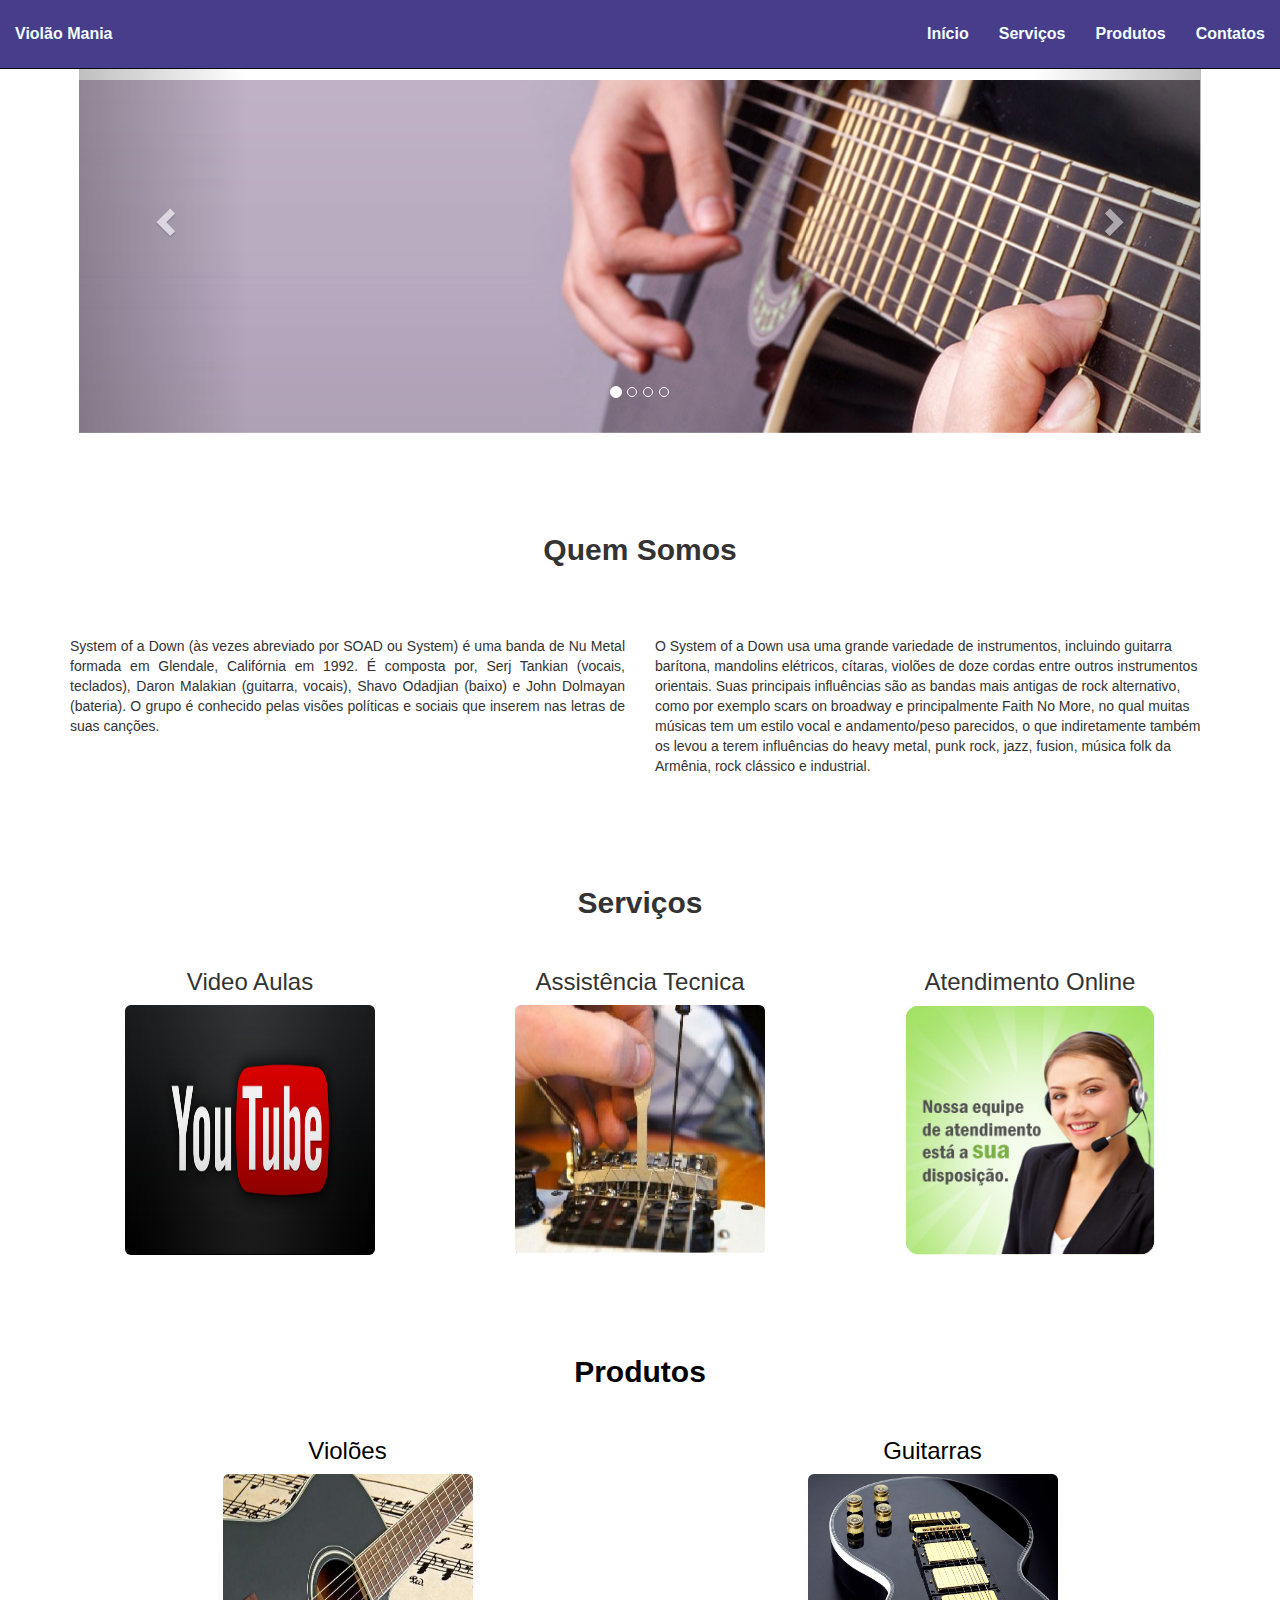
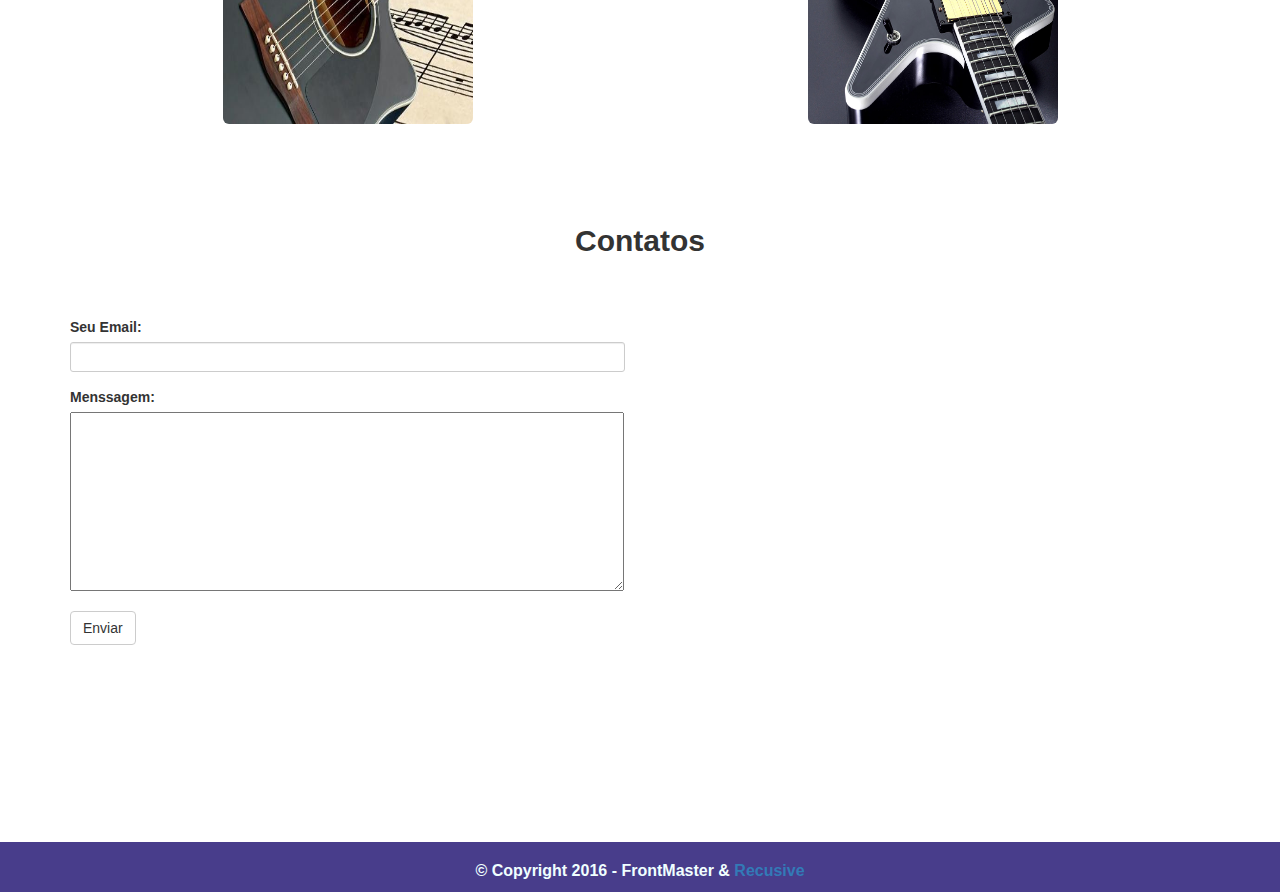
<file: index.html>
<!DOCTYPE html>
<html lang="pt-br">
<head>
<meta charset="utf-8" />
		<meta name="viewport" content="width=device-width, initial-scale=1">	
		<link rel="stylesheet" href="Style/bootstrap/css/bootstrap.min.css"/>
		<link rel="stylesheet" href="Style/estilo.css"/>
        <script src="Style/bootstrap/js/jquery.min.js"></script>
		<script src="Style/bootstrap/js/bootstrap.min.js"></script>

<title>Recusive</title>

	
</head>

<body>
									<!-- Nav Menu -->
      <nav class="navbar navbar-inverse navbar-fixed-top" id="menu">
  <div class="container-fluid">
    <div class="navbar-header">
      <button type="button" class="navbar-toggle" data-toggle="collapse" data-target="#myNavbar">
        <span class="icon-bar"></span>
        <span class="icon-bar"></span>
        <span class="icon-bar"></span> 
      </button>
        <a class="navbar-brand" href="#"><h6 id="menu-name">Violão Mania</h6></a>
    </div>
    <div class="collapse navbar-collapse" id="myNavbar">
      <ul class="nav navbar-nav navbar-right">
          <li class=""><a class="page-scroll" href="#inicio"><h6 id="menu-name">Início</h6></a></li>                  
		<li class=""><a class="page-scroll" href="#serviços"><h6 id="menu-name">Serviços</h6></a></li>                    
          <li class=""><a class="page-scroll" href="#produtos"><h6 id="menu-name">Produtos</h6></a></li>
        <li class=""><a class="page-scroll" href="#contatos"><h6 id="menu-name">Contatos</h6></a></li>
      </ul> 
    </div>
  </div>
</nav>
				
                       
                       

 <!-- Conteiner da Pagina 01 -->
               <section id="inicio" class="alinhamento">      
               <div class="container-fluid"  class="tamanho">
  			      <div class="row-fluid">    			
    				<div class="span12">
                     <div id="myCarousel" class="carousel slide" data-ride="carousel">
                     
                         
    <!-- sLIDE-->
  <br>  <br> <br>  <br>  
  <ol class="carousel-indicators">
    <li data-target="#myCarousel" data-slide-to="0" class="active"></li>
    <li data-target="#myCarousel" data-slide-to="1"></li>
    <li data-target="#myCarousel" data-slide-to="2"></li>
    <li data-target="#myCarousel" data-slide-to="3"></li>
  </ol>


  <div class="carousel-inner" role="listbox">
    <div class="item active">
      <img src="imagens/slide/slide01.jpg" class="img-responsive" id="slide"  alt="Chania"/>
    </div>

    <div class="item">
      <img src="imagens/slide/slide02.png" class="img-responsive"  id="slide" alt="Chania"/>
    </div>

    <div class="item">
      <img src="imagens/slide/slide01.jpg" class="img-responsive"  id="slide"  alt="Flower"/>
    </div>

    <div class="item">
      <img src="imagens/slide/slide02.png"  class="img-responsive" id="slide" alt="Flower"/>
    </div>
  </div>

 
  <a class="left carousel-control" href="#myCarousel" role="button" data-slide="prev">
    <span class="glyphicon glyphicon-chevron-left" aria-hidden="true"></span>
    <span class="sr-only">Previous</span>
  </a>
  <a class="right carousel-control" href="#myCarousel" role="button" data-slide="next">
    <span class="glyphicon glyphicon-chevron-right" aria-hidden="true"></span>
    <span class="sr-only">Next</span>
  </a>
</div>
      
    </div>
  </div>
</div>
</section>

                    
 
     <br>  <br> <br>  <br>              
				
                       
                       

 					 <!-- Conteiner da Pagina 02 -->
 <section >      
   <div class="container-fluid">
  	 <div class="row-fluid">    			
    		
			<div class="span12">
								<h2 class="text-center titulos">Quem Somos</h2>
                <br>  <br> 
                    <br>
					<div class="container" id="serviços">
						 <div class="row">
								<div class="col-md-6 text-justify">
									<p>System of a Down (às vezes abreviado por SOAD ou System) é uma banda 
									de Nu Metal formada em Glendale,
									Califórnia em 1992. É composta por, Serj Tankian (vocais, teclados),
									Daron Malakian (guitarra, vocais),
									Shavo Odadjian (baixo) e John Dolmayan (bateria). 
									O grupo é conhecido pelas visões políticas e sociais que inserem nas letras de
									suas canções.</p>
								</div>
								
								<div class="col-md-6">
									<p>O System of a Down usa uma grande variedade de instrumentos, incluindo guitarra barítona,
									mandolins elétricos, cítaras, violões de doze cordas entre outros instrumentos orientais. 
									Suas principais influências são as bandas mais antigas de rock alternativo, 
									como por exemplo scars on broadway e principalmente Faith No More, 
									no qual muitas músicas tem um estilo vocal e andamento/peso parecidos,
									o que indiretamente também os levou a terem influências do heavy metal, 
									punk rock, jazz, fusion, música folk da Armênia, rock clássico e industrial.</p>
								</div>
							
						</div>
					</div>
			</div>	
	</div>
  </div>
</section>
 <br>  <br> <br>  <br>						
                       
                

                     <!-- Conteiner da Pagina 03 -->
<section id="serviços"> <!--  Link da pagina usando Section-->     
            <div class="container-fluid">
  			  <div class="row-fluid">    			
    			<div class="span12">
				   <div class="span12">
					<h2 class="text-center titulos">Serviços</h2>
					  <div class="container">
					     <div class="row">
									  <br>
									<div class="col-md-4 text-center">
										<H3>Video Aulas</H3>

                                        <center><a href="https://www.youtube.com/user/CifraClub"><img src="imagens/img-serv/videoAulas.jpg" class="img-responsive img-rounded  imgnome"/></a></center>										

									</div>
									<div class="col-md-4 text-center">
										<H3>Assistência Tecnica</H3>
                                        <center><a href="http://www.giannini.com.br/assistencia-tecnica.php"><img src="imagens/img-serv/assistencia.jpg" class="img-responsive img-rounded imgnome"/></a></center>
									</div>
									<div class="col-md-4 text-center">
                                        <H3>Atendimento Online</H3>

                                       

										<center><a href="#form"><img src="imagens/img-serv/atendimento.jpg" class="img-responsive img-rounded imgnome"/></center>
									</div>
						</div>
					</div>
				</div>
			</div>
	   </div>
	</div>
</section>
 <br>  <br> <br>  <br>       
                        
                       
                 
       
 					<!-- Conteiner da Pagina 04 -->
 <section id="produtos"> <!--  Link da pagina usando Section-->     
   <div class="container-fluid">
     <div class="row-fluid">    			
    	<div class="span12">
		   <div class="span12">
	         <h2 class="text-center titulos" id="vio">Produtos</h2>
			  <div class="container"> 
			     <div class="row">
						  <br>			
					<div class="col-md-6 text-center">
						<H3 id="vio">Violões</H3>
						<center>
						<a href="violao.html">
						<img src="imagens/img-produtos/violão.jpg" class="img-responsive img-rounded  imgnome"/>
						</a>
						</center>
					</div>
					<div class="col-md-6 text-center">
						<H3 id="vio">Guitarras</H3>
                        <a href="guitarras.html">
						<center><img src="imagens/img-produtos/guitarra.jpg" class="img-responsive img-rounded imgnome"/></center>
                        </a>
					</div>
					
						</div>  
					</div>
				</div>
			</div>
	   </div>
	</div>
</section>		

  <br>  <br> <br>  <br>

                                    <!-- Pagina dos contatos -->
<section id="contatos">      
   <div class="container-fluid">
  	 <div class="row-fluid">    			
    		
			<div class="span12">
								<h2 class="text-center titulos">Contatos</h2><br/><br/>
					<div class="container">
						 <div class="row">
								<div class="col-md-6 text-justify">
									<p></p>
 <form role="form" id="form">
  <div class="form-group form-group-sm">
    <label for="email">Seu Email:</label>
    <input type="email"  class="form-control" id="email">
  </div>
  <div class="form-group form-group-sm ">
    <label for="pwd">Menssagem:</label><br/>
    <textarea name=message rows=8 cols=70 style="margin: 0px; width: 554px; height: 179px";> </textarea> 
  </div>
  
  <button type="submit" class="btn btn-default ">Enviar</button>
</form>
                                    
								</div>                          
                               
								
								<div class="col-md-6 embed-responsive-0by0">
                                    
			<iframe src="https://www.google.com/maps/embed?pb=!1m18!1m12!1m3!1d1804.0511876989622!2d-38.54710438544233!3d-6.903847090239025!2m3!1f0!2f41.16585351370683!3f0!3m2!1i1024!2i768!4f20!3m3!1m2!1s0x7a473a32378c727%3A0x4e45e65b60da5295!2sIFPB+-+Campus+Cajazeiras!5e1!3m2!1spt-BR!2sbr!4v1469834202777" width="600" height="450" frameborder="0" style="border:0" allowfullscreen></iframe>
							
						</div>
					</div>
			</div>	
	</div>
    </div>
</section>
<br><br><br><br>
<section>	
<!-- Roda Pé -->
				<div class="container-fluid" id="rodape">
  			      <div class="row-fluid">    			
    				<div class="span12 text-center">
                     <div class="col-md-12">
                        <h2 id="menu-name">© Copyright 2016 - FrontMaster & <a href="https://www.facebook.com/recursivejunior/?fref=ts&__mref=message_bubble">Recusive</a>  </h2>                      
             <!--            
            <a href="#"><img src="#" width="32" height="32" border="0" hspace="3"/></a>
           <a  href=""><img src="#" width="32" height="32" border="0" /></a> 
            -->
                         </div>
                         
                         
                         
                         
                    </div>
 		</div>
  	</div>
</div>
</section>
		
</body>

</html>
</file>
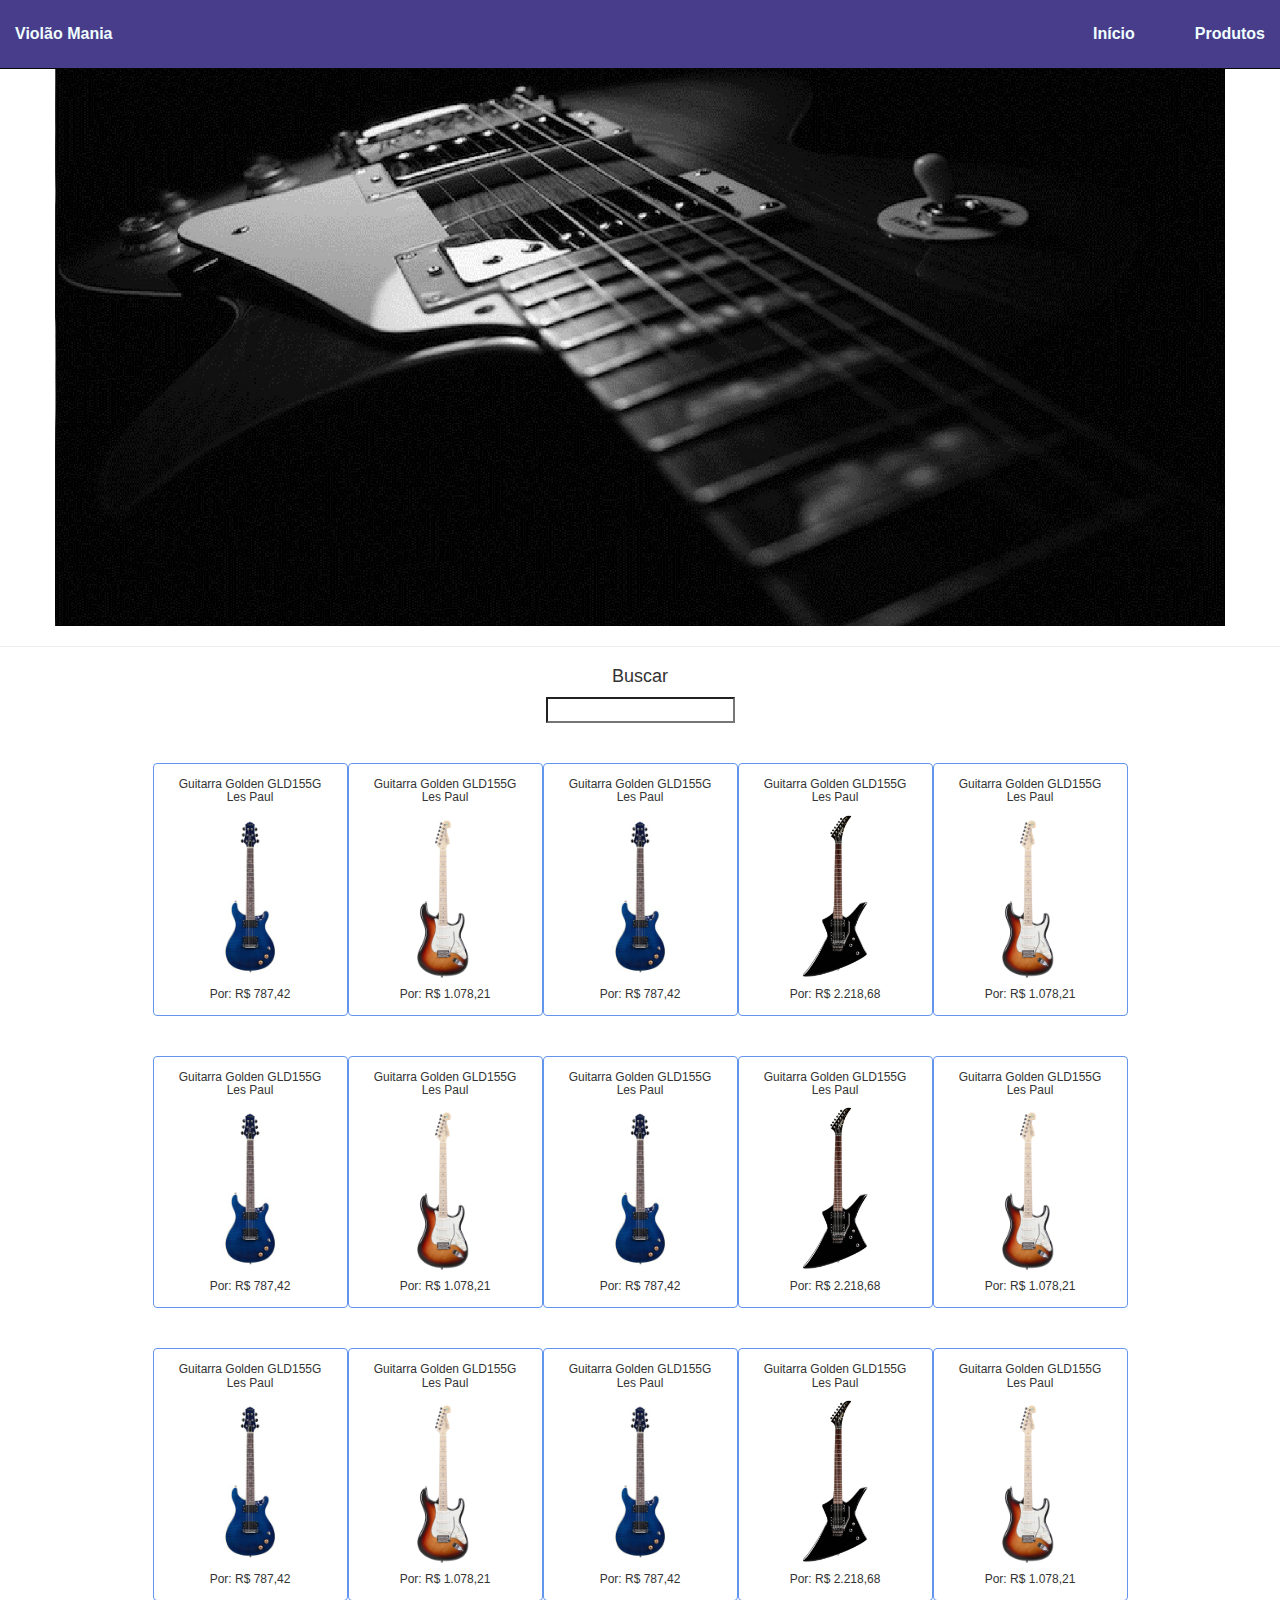
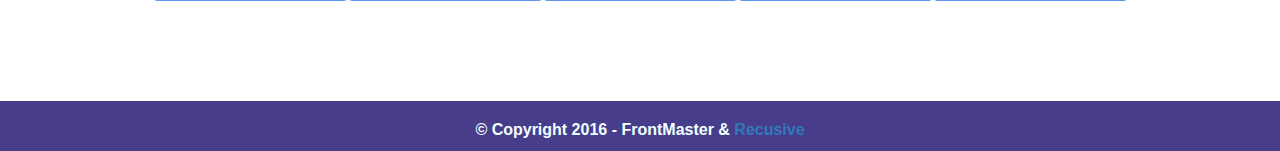
<file: guitarras.html>
<!DOCTYPE html>
<html lang="pt-br">
<head>
<meta charset="utf-8" />
		<meta name="viewport" content="width=device-width, initial-scale=1">	
		<link rel="stylesheet" href="Style/bootstrap/css/bootstrap.min.css"/>
		<link rel="stylesheet" href="Style/estilo.css"/>
        <script src="Style/bootstrap/js/jquery.min.js"></script>
		<script src="Style/bootstrap/js/bootstrap.min.js"></script>

<title>Recusive</title>

	
</head> 

<body>
									<!-- Nav Menu -->
      <nav class="navbar navbar-inverse navbar-fixed-top" id="menu">
  <div class="container-fluid">
    <div class="navbar-header">
      <button type="button" class="navbar-toggle" data-toggle="collapse" data-target="#myNavbar">
        <span class="icon-bar"></span>
        <span class="icon-bar"></span>
        <span class="icon-bar"></span> 
      </button>
        <a class="navbar-brand" href="index.html"><h6 id="menu-name">Violão Mania</h6></a>
    </div>
    <div class="collapse navbar-collapse" id="myNavbar"> 
      <ul class="nav navbar-nav navbar-right">

           <li class=""><a class="page-scroll" href="index.html"><h6 id="menu-name">Início</h6></a></li>     
		<li class=""><a class="page-scroll" href="#serviços"><h6 id="menu-name"></h6></a></li>                    

          <li class=""><a class="page-scroll" href="#produtos"><h6 id="menu-name">Produtos</h6></a></li>
      </ul> 
    </div>
  
</div>
</nav><br>
                    <hr>
        
  <div  class="container">
      <div class="row" >    
         <img  class="img-responsive"  src="imagens/img-produtos/logoG%20(2).jpg"/>
    </div> 
</div>


<div class="col-md-0.5 text-center">
    
<hr style="color:black">
<h4>Buscar</h4><input type="search" results="10"><br><br><br>

</div>	
<section id="produtos"> <!-- Produtos-->     
            <div class="container-fluid">
  			  <div class="row-fluid">    			
    			<div class="span12">
				   <div class="span12">
					  <div class="container">
					     <div class="row">
								
									<div class="col-md-1 text-center">
										
									</div>
									<div class="col-md-2 text-center img-thumbnail conten-img">
										<H6>Guitarra Golden GLD155G Les Paul  </H6>
										<center><img src="imagens/violoes/guitar/guitar3.jpg" class="img-responsive "/>
                                         <h6>Por: R$ 787,42</h6>
                                        </center>
									</div>
								
									<div class="col-md-2 text-center img-thumbnail conten-img">
										<H6>Guitarra Golden GLD155G Les Paul </H6>
										<center><img src="imagens/violoes/guitar/guitar2.jpg" class="img-responsive "/>
                                        <h6>Por: R$ 1.078,21 </h6>
                                        </center>
									</div>
									<div class="col-md-2 text-center img-thumbnail conten-img">
										<H6>Guitarra Golden GLD155G Les Paul </H6>
										<center><img src="imagens/violoes/guitar/guitar3.jpg" class="img-responsive "/>
                                            <h6>Por: R$ 787,42</h6>
                                        </center>
									</div>
									<div class="col-md-2 text-center img-thumbnail conten-img">
										<H6>Guitarra Golden GLD155G Les Paul</H6>
										<center><img src="imagens/violoes/guitar/guitar4.jpg" class="img-responsive "/>
                                        <h6>Por: R$ 2.218,68</h6>
                                        </center>
									</div>
									<div class="col-md-2 text-center img-thumbnail conten-img">
										<H6>Guitarra Golden GLD155G Les Paul</H6>
										<center><img src="imagens/violoes/guitar/guitar2.jpg" class="img-responsive"/>
                                        <h6>Por: R$ 1.078,21 </h6></center>
									</div>
									<div class="col-md-1 text-center">
										
									</div>
																		
						</div>
					</div>
				</div>
			</div>
	   </div>
	</div>
</section>
<br><br>
<section id="produtos"> <!-- Produtos-->     
            <div class="container-fluid">
  			  <div class="row-fluid">    			
    			<div class="span12">
				   <div class="span12">
					  <div class="container">
					     <div class="row">
								
									<div class="col-md-1 text-center">
										
									</div>
									<div class="col-md-2 text-center img-thumbnail conten-img">
										<H6>Guitarra Golden GLD155G Les Paul  </H6>
										<center><img src="imagens/violoes/guitar/guitar3.jpg" class="img-responsive "/>
                                         <h6>Por: R$ 787,42</h6>
                                        </center>
									</div>
								
									<div class="col-md-2 text-center img-thumbnail conten-img">
										<H6>Guitarra Golden GLD155G Les Paul </H6>
										<center><img src="imagens/violoes/guitar/guitar2.jpg" class="img-responsive "/>
                                        <h6>Por: R$ 1.078,21 </h6>
                                        </center>
									</div>
									<div class="col-md-2 text-center img-thumbnail conten-img">
										<H6>Guitarra Golden GLD155G Les Paul </H6>
										<center><img src="imagens/violoes/guitar/guitar3.jpg" class="img-responsive "/>
                                            <h6>Por: R$ 787,42</h6>
                                        </center>
									</div>
									<div class="col-md-2 text-center img-thumbnail conten-img">
										<H6>Guitarra Golden GLD155G Les Paul</H6>
										<center><img src="imagens/violoes/guitar/guitar4.jpg" class="img-responsive "/>
                                        <h6>Por: R$ 2.218,68</h6>
                                        </center>
									</div>
									<div class="col-md-2 text-center img-thumbnail conten-img">
										<H6>Guitarra Golden GLD155G Les Paul</H6>
										<center><img src="imagens/violoes/guitar/guitar2.jpg" class="img-responsive"/>
                                        <h6>Por: R$ 1.078,21 </h6></center>
									</div>
									<div class="col-md-1 text-center">
										
									</div>
																		
						</div>
					</div>
				</div>
			</div>
	   </div>
	</div>
</section>
<br><br>
<section id="produtos"> <!-- Produtos-->     
            <div class="container-fluid">
  			  <div class="row-fluid">    			
    			<div class="span12">
				   <div class="span12">
					  <div class="container">
					     <div class="row">
								
									<div class="col-md-1 text-center">
										
									</div>
									<div class="col-md-2 text-center img-thumbnail conten-img">
										<H6>Guitarra Golden GLD155G Les Paul  </H6>
										<center><img src="imagens/violoes/guitar/guitar3.jpg" class="img-responsive "/>
                                         <h6>Por: R$ 787,42</h6>
                                        </center>
									</div>
								
									<div class="col-md-2 text-center img-thumbnail conten-img">
										<H6>Guitarra Golden GLD155G Les Paul </H6>
										<center><img src="imagens/violoes/guitar/guitar2.jpg" class="img-responsive "/>
                                        <h6>Por: R$ 1.078,21 </h6>
                                        </center>
									</div>
									<div class="col-md-2 text-center img-thumbnail conten-img">
										<H6>Guitarra Golden GLD155G Les Paul </H6>
										<center><img src="imagens/violoes/guitar/guitar3.jpg" class="img-responsive "/>
                                            <h6>Por: R$ 787,42</h6>
                                        </center>
									</div>
									<div class="col-md-2 text-center img-thumbnail conten-img">
										<H6>Guitarra Golden GLD155G Les Paul</H6>
										<center><img src="imagens/violoes/guitar/guitar4.jpg" class="img-responsive "/>
                                        <h6>Por: R$ 2.218,68</h6>
                                        </center>
									</div>
									<div class="col-md-2 text-center img-thumbnail conten-img">
										<H6>Guitarra Golden GLD155G Les Paul</H6>
										<center><img src="imagens/violoes/guitar/guitar2.jpg" class="img-responsive"/>
                                        <h6>Por: R$ 1.078,21 </h6></center>
									</div>
									<div class="col-md-1 text-center">
										
									</div>
																		
						</div>
					</div>
				</div>
			</div>
	   </div>
	</div>
</section>

    <section>
                    <br/>

        
<br><br><br><br>
    <section>	

<!-- Roda Pé -->
				<div class="container-fluid" id="rodape">
  			      <div class="row-fluid">    			
    				<div class="span12 text-center">
                     <div class="col-md-12">
                        <h3 id="menu-name">© Copyright 2016 - FrontMaster & <a href="https://www.facebook.com/recursivejunior/?fref=ts&__mref=message_bubble">Recusive</a> </h3>	
             
                    </div>
 		</div>
  	</div>
</div>
</section>
</body>
</html>
</file>
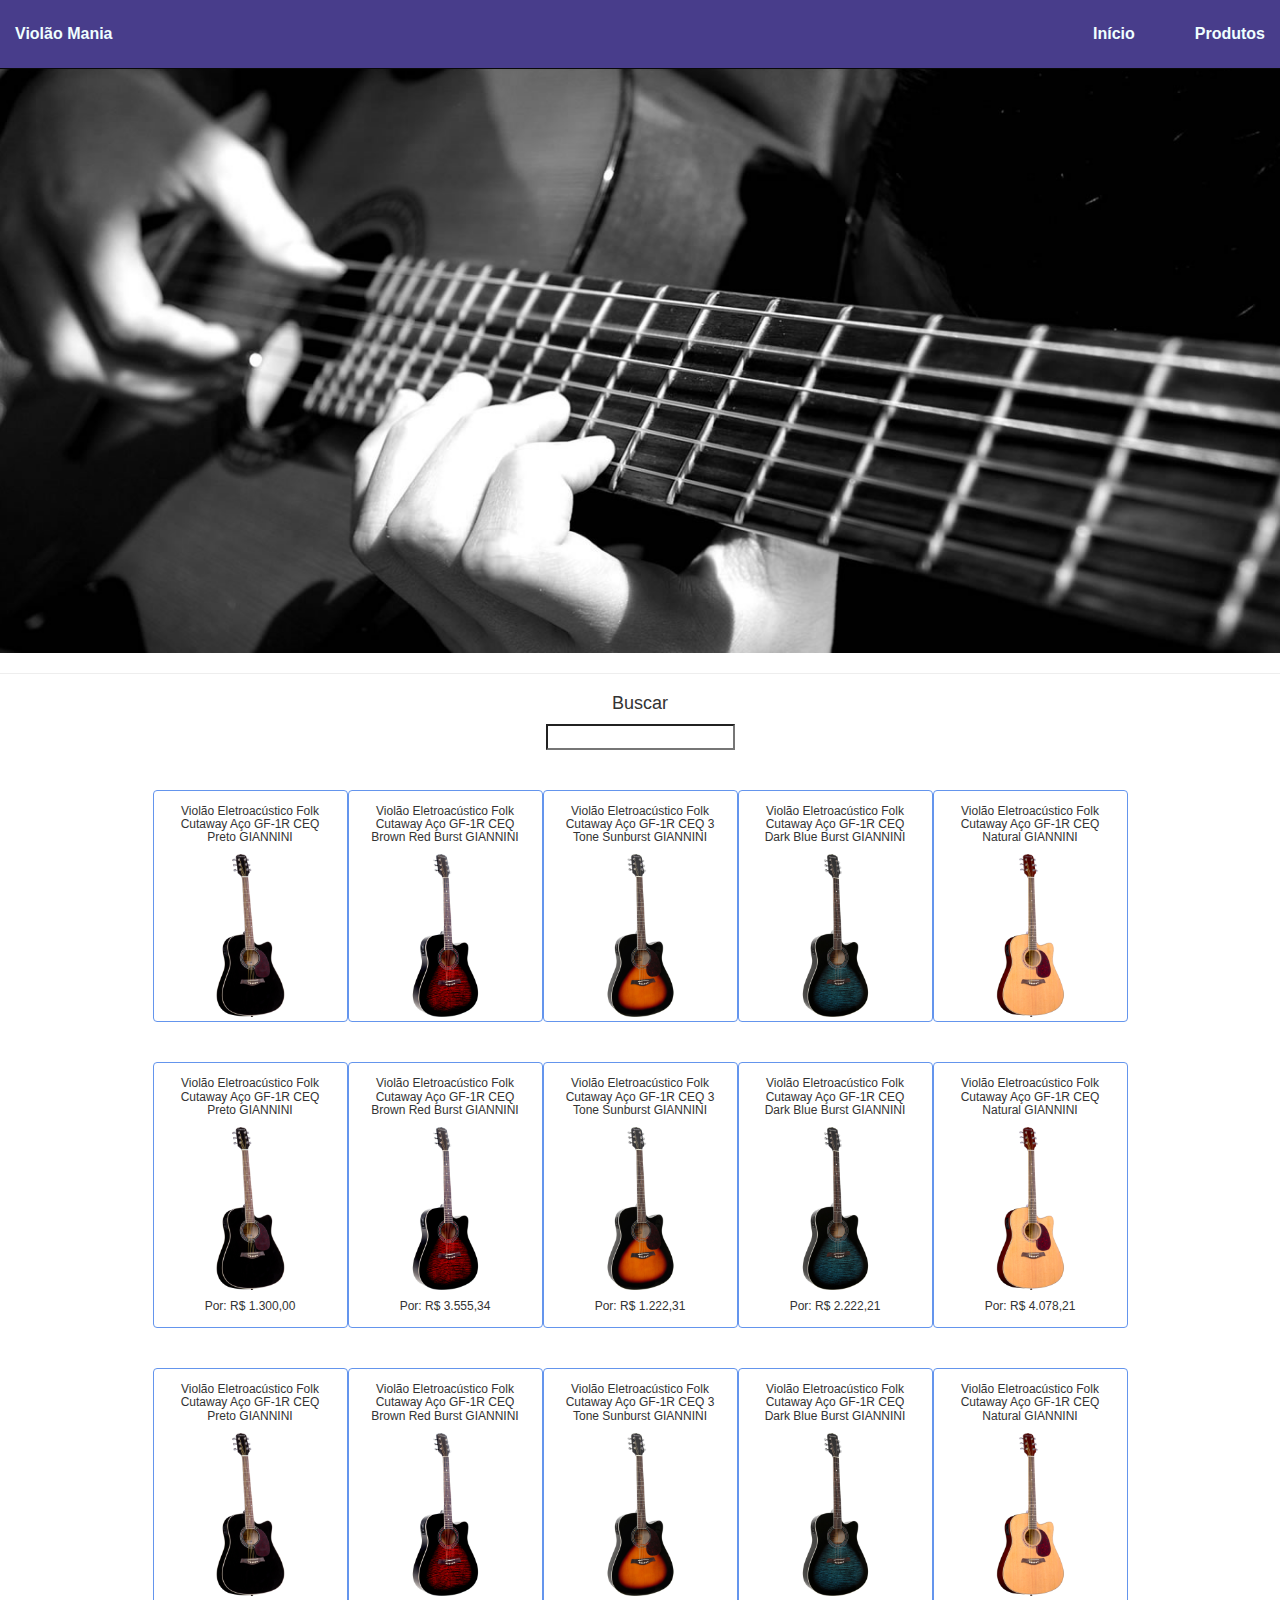
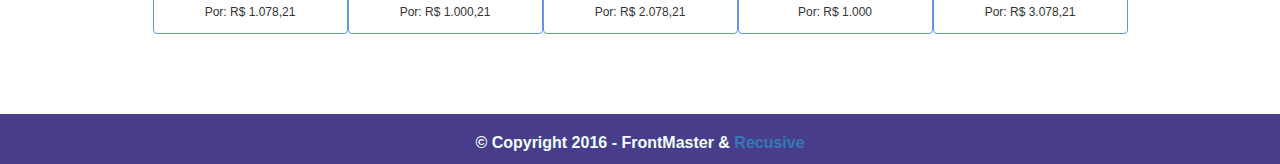
<file: violao.html>
<!DOCTYPE html>
<html lang="pt-br">
<head>
<meta charset="utf-8" />
		<meta name="viewport" content="width=device-width, initial-scale=1">	
		<link rel="stylesheet" href="Style/bootstrap/css/bootstrap.min.css"/>
		<link rel="stylesheet" href="Style/estilo.css"/>
        <script src="Style/bootstrap/js/jquery.min.js"></script>
		<script src="Style/bootstrap/js/bootstrap.min.js"></script>

<title>Recusive</title>

	
</head>

<body>
									<!-- Nav Menu -->
      <nav class="navbar navbar-inverse navbar-fixed-top" id="menu">
  <div class="container-fluid">
    <div class="navbar-header">
      <button type="button" class="navbar-toggle" data-toggle="collapse" data-target="#myNavbar">
        <span class="icon-bar"></span>
        <span class="icon-bar"></span>
        <span class="icon-bar"></span> 
      </button>
      <a class="navbar-brand" href="index.html"><h6 id="menu-name">Violão Mania</h6></a>
    </div>
    <div class="collapse navbar-collapse" id="myNavbar">
      <ul class="nav navbar-nav navbar-right">

         <li class=""><a class="page-scroll" href="index.html"><h6 id="menu-name">Início</h6></a></li>                  
		<li class=""><a class="page-scroll" href="#serviços"><h6 id="menu-name"></h6></a></li>                    
          <li class=""><a class="page-scroll" href="#produtos"><h6 id="menu-name">Produtos</h6></a></li>
    
      </ul> 
    </div>
  </div>
</nav><br
          
                         
        
  <div  class="container">
      <div class="row" >    
         <img class="img-responsive" src="imagens/img-produtos/logo.jpg"/> 
    </div> 
</div>

<div class="col-md-0.5 text-center">
<hr>
<h4>Buscar</h4><input type="search" results="10"><br><br><br>

</div>	
<section id="produtos"> <!-- Produtos-->     
            <div class="container-fluid">
  			  <div class="row-fluid">    			
    			<div class="span12">
				   <div class="span12">
					  <div class="container">
					     <div class="row">
								
									<div class="col-md-1 text-center">
										
									</div>
									<div class="col-md-2 text-center img-thumbnail conten-img">
										<H6>Violão Eletroacústico Folk Cutaway Aço GF-1R CEQ Preto GIANNINI </H6>
										<center><img src="imagens/violoes/aco/violao_1.jpg" class="img-responsive "/></center>
									</div>
								
									<div class="col-md-2 text-center img-thumbnail conten-img">
										<H6>Violão Eletroacústico Folk Cutaway Aço GF-1R CEQ Brown Red Burst GIANNINI</H6>
										<center><img src="imagens/violoes/aco/violao_2.jpg" class="img-responsive "/></center>
									</div>
									<div class="col-md-2 text-center img-thumbnail conten-img">
										<H6>Violão Eletroacústico Folk Cutaway Aço GF-1R CEQ 3 Tone Sunburst GIANNINI </H6>
										<center><img src="imagens/violoes/aco/violao_3.jpg" class="img-responsive "/></center>
									</div>
									<div class="col-md-2 text-center img-thumbnail conten-img">
										<H6>Violão Eletroacústico Folk Cutaway Aço GF-1R CEQ Dark Blue Burst GIANNINI</H6>
										<center><img src="imagens/violoes/aco/violao_4.jpg" class="img-responsive "/></center>
									</div>
									<div class="col-md-2 text-center img-thumbnail conten-img">
										<H6>Violão Eletroacústico Folk Cutaway Aço GF-1R CEQ Natural GIANNINI </H6>
										<center><img src="imagens/violoes/aco/violao_5.jpg" class="img-responsive"/></center>
									</div>
									<div class="col-md-1 text-center">
										
									</div>
																		
						</div>
					</div>
				</div>
			</div>
	   </div>
	</div>
</section>

 <br><br>   
<section id="produtos"> <!-- Produtos-->     
            <div class="container-fluid">
  			  <div class="row-fluid">    			
    			<div class="span12">
				   <div class="span12">
					  <div class="container">
					     <div class="row">
								
									<div class="col-md-1 text-center">
										
									</div>
									<div class="col-md-2 text-center img-thumbnail conten-img">
										<H6>Violão Eletroacústico Folk Cutaway Aço GF-1R CEQ Preto GIANNINI </H6>
										<center><img src="imagens/violoes/aco/violao_1.jpg" class="img-responsive "/>
                                            <h6>Por: R$ 1.300,00 </h6></center>
									</div>
								
									<div class="col-md-2 text-center img-thumbnail conten-img">
										<H6>Violão Eletroacústico Folk Cutaway Aço GF-1R CEQ Brown Red Burst GIANNINI</H6>
										<center><img src="imagens/violoes/aco/violao_2.jpg" class="img-responsive "/>
                                            <h6>Por: R$ 3.555,34 </h6></center>
									</div>
									<div class="col-md-2 text-center img-thumbnail conten-img">
										<H6>Violão Eletroacústico Folk Cutaway Aço GF-1R CEQ 3 Tone Sunburst GIANNINI </H6>
										<center><img src="imagens/violoes/aco/violao_3.jpg" class="img-responsive "/>
                                            <h6>Por: R$ 1.222,31 </h6></center>
									</div>
									<div class="col-md-2 text-center img-thumbnail conten-img">
										<H6>Violão Eletroacústico Folk Cutaway Aço GF-1R CEQ Dark Blue Burst GIANNINI</H6>
										<center><img src="imagens/violoes/aco/violao_4.jpg" class="img-responsive "/>
                                            <h6>Por: R$ 2.222,21 </h6></center>
									</div>
									<div class="col-md-2 text-center img-thumbnail conten-img">
										<H6>Violão Eletroacústico Folk Cutaway Aço GF-1R CEQ Natural GIANNINI </H6>
										<center><img src="imagens/violoes/aco/violao_5.jpg" class="img-responsive"/>
                                            <h6>Por: R$ 4.078,21 </h6></center>
									</div>
									<div class="col-md-1 text-center">
										
									</div>
																		
						</div>
					</div>
				</div>
			</div>
	   </div>
	</div>
</section>
<br><br>
<section id="produtos"> <!-- Produtos-->     
            <div class="container-fluid">
  			  <div class="row-fluid">    			
    			<div class="span12">
				   <div class="span12">
					  <div class="container">
					     <div class="row">
								
									<div class="col-md-1 text-center">
										
									</div>
									<div class="col-md-2 text-center img-thumbnail conten-img">
										<H6>Violão Eletroacústico Folk Cutaway Aço GF-1R CEQ Preto GIANNINI </H6>
										<center><img src="imagens/violoes/aco/violao_1.jpg" class="img-responsive "/>
                                        <h6>Por: R$ 1.078,21 </h6></center>
									</div>
								
									<div class="col-md-2 text-center img-thumbnail conten-img">
										<H6>Violão Eletroacústico Folk Cutaway Aço GF-1R CEQ Brown Red Burst GIANNINI</H6>
										<center><img src="imagens/violoes/aco/violao_2.jpg" class="img-responsive "/>
                                        <h6>Por: R$ 1.000,21 </h6></center>    
									</div>
									<div class="col-md-2 text-center img-thumbnail conten-img">
										<H6>Violão Eletroacústico Folk Cutaway Aço GF-1R CEQ 3 Tone Sunburst GIANNINI </H6>
										<center><img src="imagens/violoes/aco/violao_3.jpg" class="img-responsive "/>
                                            <h6>Por: R$ 2.078,21 </h6></center>
									</div>
									<div class="col-md-2 text-center img-thumbnail conten-img">
										<H6>Violão Eletroacústico Folk Cutaway Aço GF-1R CEQ Dark Blue Burst GIANNINI</H6>
										<center><img src="imagens/violoes/aco/violao_4.jpg" class="img-responsive "/>
                                            <h6>Por: R$ 1.000 </h6></center>
									</div>
									<div class="col-md-2 text-center img-thumbnail conten-img">
										<H6>Violão Eletroacústico Folk Cutaway Aço GF-1R CEQ Natural GIANNINI </H6>
										<center><img src="imagens/violoes/aco/violao_5.jpg" class="img-responsive"/>
                                            <h6>Por: R$ 3.078,21 </h6></center>
									</div>
									<div class="col-md-1 text-center">
										
									</div>
																		
						</div>
					</div>
				</div>
			</div>
	   </div>
	</div>
</section>

    <section>	
        <br/>

    <br><br<br><br><br>
<section>	

<!-- Roda Pé -->
				<div class="container-fluid" id="rodape">
  			      <div class="row-fluid">    			
    				<div class="span12 text-center">
                     <div class="col-md-12">
                        <h3 id="menu-name">© Copyright 2016 - FrontMaster & <a href="https://www.facebook.com/recursivejunior/?fref=ts&__mref=message_bubble">Recusive</a></h3>	
             
                    </div>
 		</div>
  	</div>
</div>
</section>
</body>
</html>
</file>
<file: Style/estilo.css>
#slide{
    height:auto;
    width: auto;
    
}
#menu{
    background-color:#483D8B;
    }

.imgnome{
	width:250px;
	height:250px;
    text-align:center;
}

.alinhamento {
     
    margin-left:5%;
    margin-right:5%;
    
}
#rodape{
    width:auto;
    background-color:#483D8B;
    height: 50px;
    
}

#menu-name{
    font-weight:bold;
    color: azure;
    font-size: 16px;
}
.titulos{
     font-weight:bold;
    font-size:30px;
    }
.conten-img{
    border-color:cornflowerblue;}
#vio{
    color: black;
    
}
</file>
